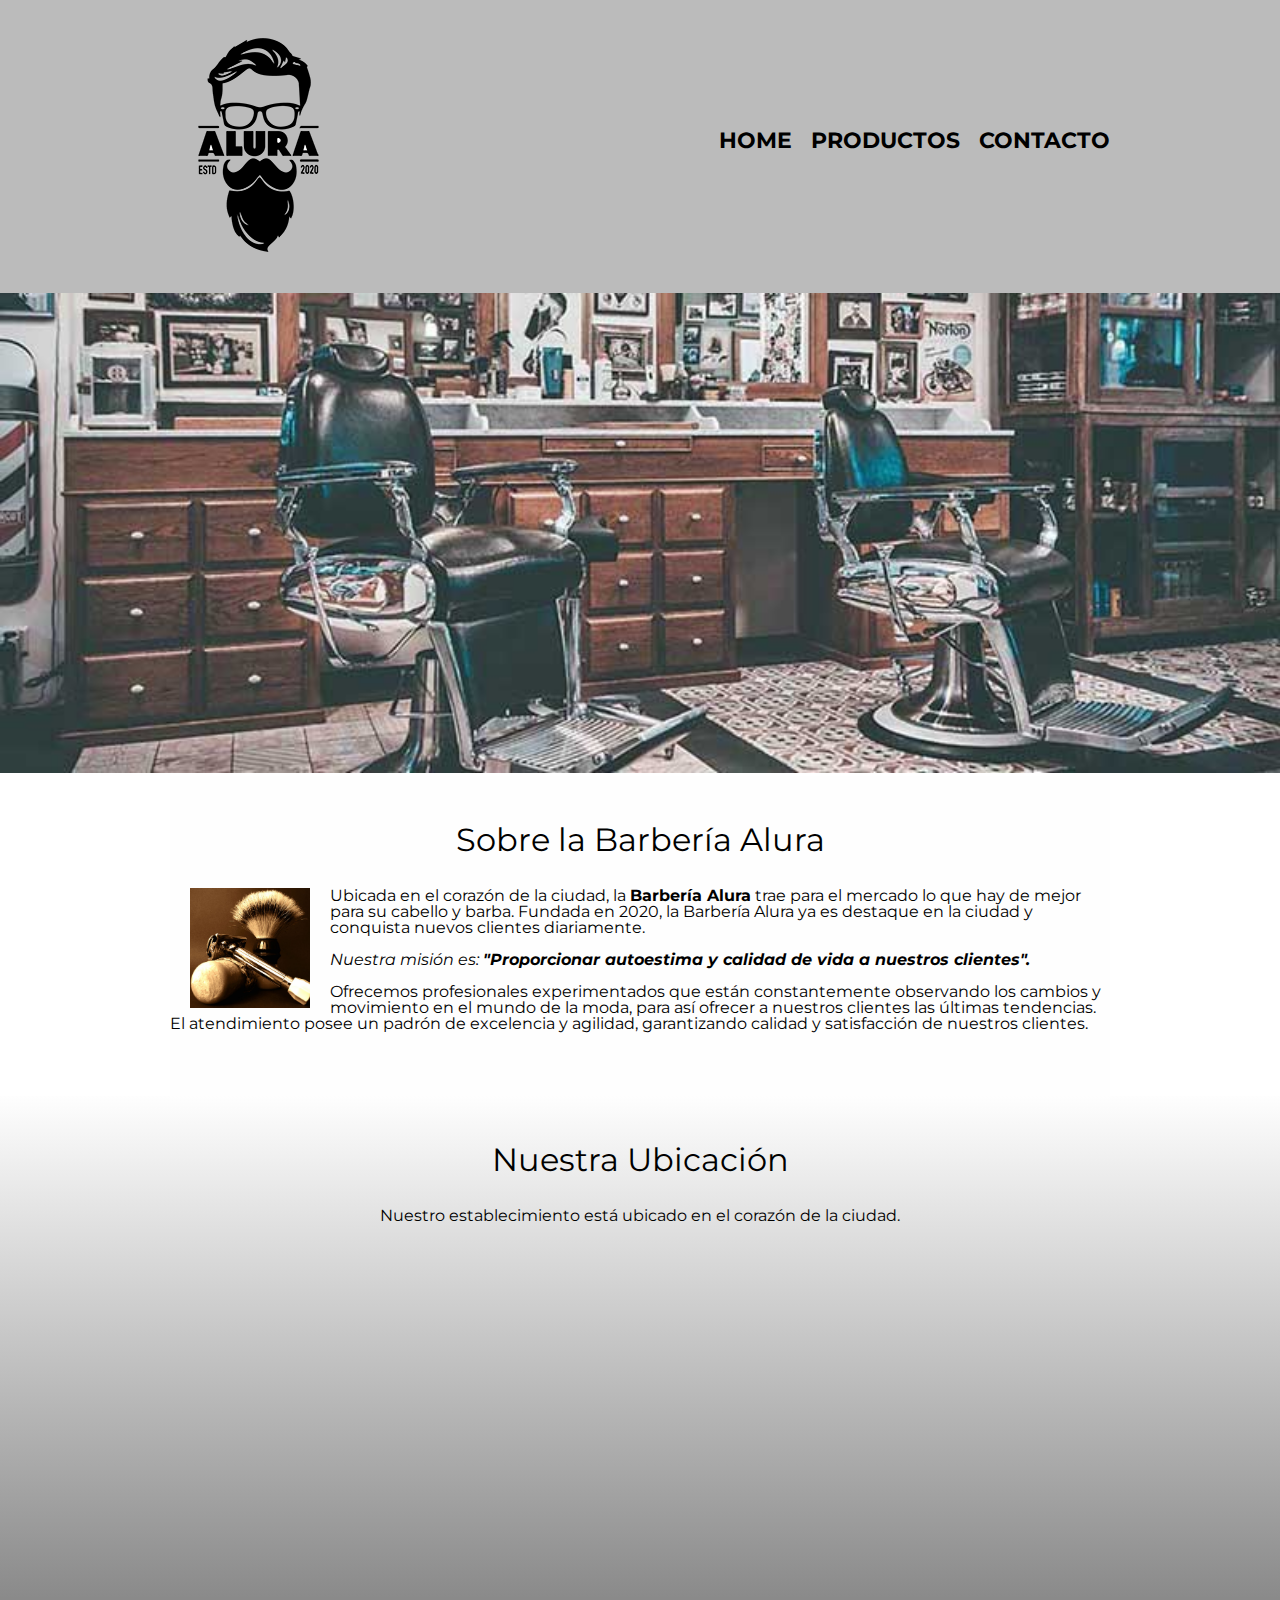
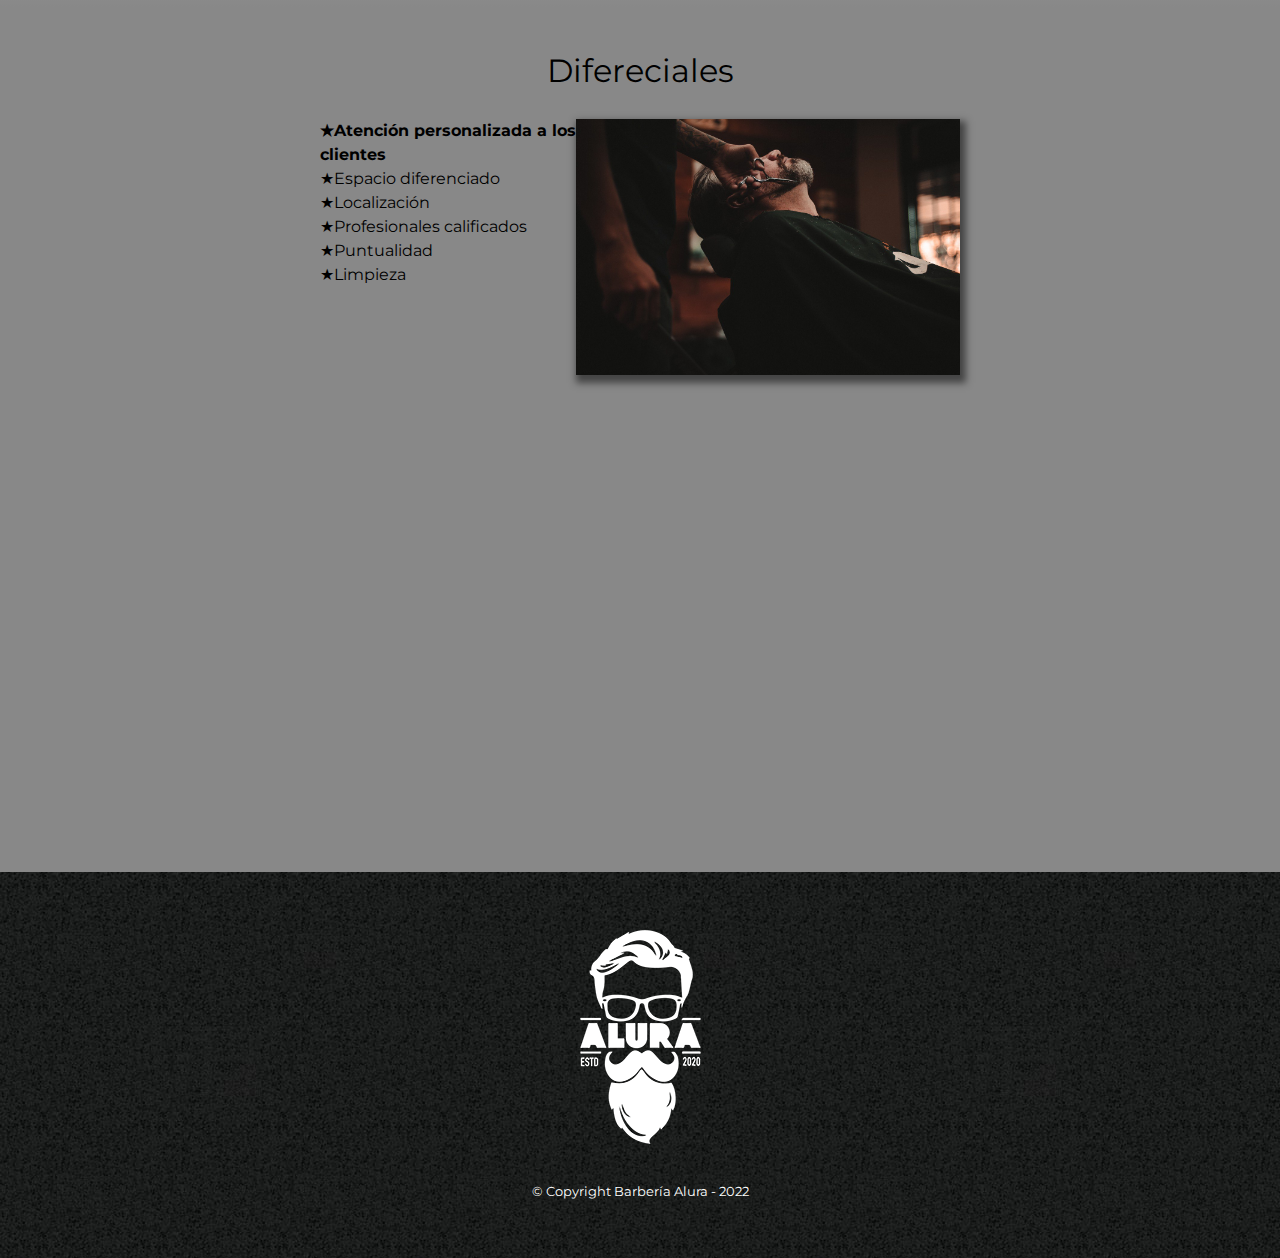
<file: index.html>
<!DOCTYPE html>
<html lang="es"> <!--Idioma-->
<head>
    <meta charset="UTF-8"> <!--Diccionario web-->
    <meta http-equiv="X-UA-Compatible" content="IE=edge">
    <meta name="viewport" content="width=device-width, initial-scale=1.0">
    <title>Barbería Alura</title>
    <link rel="stylesheet" href="reset.css">
    <link rel="stylesheet" href="style.css">
    <link href="https://fonts.googleapis.com/css2?family=Montserrat:wght@300&display=swap" rel="stylesheet">
</head>
<body>
    <!--El font-size por defecto en html es de 16px FYI-->
    <!--El font-size por defecto en html es de 16px FYI-->

    <header>
        <div class="caja">
            <h1><img src="/img/logo.png"></h1>
            <nav>
                <ul>
                    <li><a href="index.html">Home</a></li>
                    <li><a href="productos.html">Productos</a></li>
                    <li><a href="contacto.html">Contacto</a></li>
                </ul>
            </nav>
        </div>
    </header>

    <img class="banner" src="img/banner.jpg" alt="">

    <main>
        <section class="principal">
    
            <h2 class="titulo-principal">Sobre la Barbería Alura</h2>

            <img class="utensilios" src="/img/utensilios.jpg" alt="utensilios de un barbero">
        
            <p>Ubicada en el corazón de la ciudad, la <strong>Barbería Alura</strong> trae para el mercado lo que hay de mejor para su cabello y barba.
            Fundada en 2020, la Barbería Alura ya es destaque en la ciudad y conquista nuevos clientes diariamente.</p>
        
            <p id="mision"><em>Nuestra misión es: <strong>"Proporcionar autoestima y calidad de vida a nuestros clientes".</strong></em></p>
        
            <p>Ofrecemos profesionales experimentados que están constantemente observando los cambios y movimiento en el mundo de la
            moda, para así ofrecer a nuestros clientes las últimas tendencias. El atendimiento posee un padrón de excelencia y
            agilidad, garantizando calidad y satisfacción de nuestros clientes.</p>
    
        </section>

        <section class="mapa">
            <h3 class="titulo-principal">Nuestra Ubicación</h3>

            <p>Nuestro establecimiento está ubicado en el corazón de la ciudad.</p>

            <div class="mapa-contenido">

                <iframe
                    src="https://www.google.com/maps/embed?pb=!1m18!1m12!1m3!1d3656.449977466514!2d-46.634520585102116!3d-23.588189868468586!2m3!1f0!2f0!3f0!3m2!1i1024!2i768!4f13.1!3m3!1m2!1s0x94ce5a2b2ed7f3a1%3A0xab35da2f5ca62674!2sCaelum%20-%20Education%20and%20Innovation!5e0!3m2!1ses-419!2smx!4v1670992348176!5m2!1ses-419!2smx"
                    width="100%" height="300" style="border:0;" allowfullscreen="" loading="lazy"
                    referrerpolicy="no-referrer-when-downgrade"></iframe>

            </div>

        </section>
    
        <section class="diferenciales">
    
            <h3 class="titulo-principal">Difereciales</h3>

            <div class="contenido-diferenciales">

                <ul class="lista-diferenciales">
                    <li class="items">Atención personalizada a los clientes</li>
                    <li class="items">Espacio diferenciado</li>
                    <li class="items">Localización</li>
                    <li class="items">Profesionales calificados</li>
                    <li class="items">Puntualidad</li>
                    <li class="items">Limpieza</li>
                </ul><img src="img/diferenciales.jpg" class="imagen-diferenciales"> <!--Aquí un detalle importante es que para que quede el inline-block entre estos elementos (ul y la img) hay que pegarlos como aquí aparece-->

            </div>
        
            <div class="video">
    
                <iframe width="100%" height="315" src="https://www.youtube.com/embed/wcVVXUV0YUY" title="YouTube video player"
                    frameborder="0" allow="accelerometer; autoplay; clipboard-write; encrypted-media; gyroscope; picture-in-picture"
                    allowfullscreen></iframe>
    
            </div>
    
        </section>

    </main>

    <footer>
        <img src="/img/logo-blanco.png">
        <p class="copyright">&copy Copyright Barbería Alura - 2022</p>
    </footer>
    

</body>
</html>
</file>
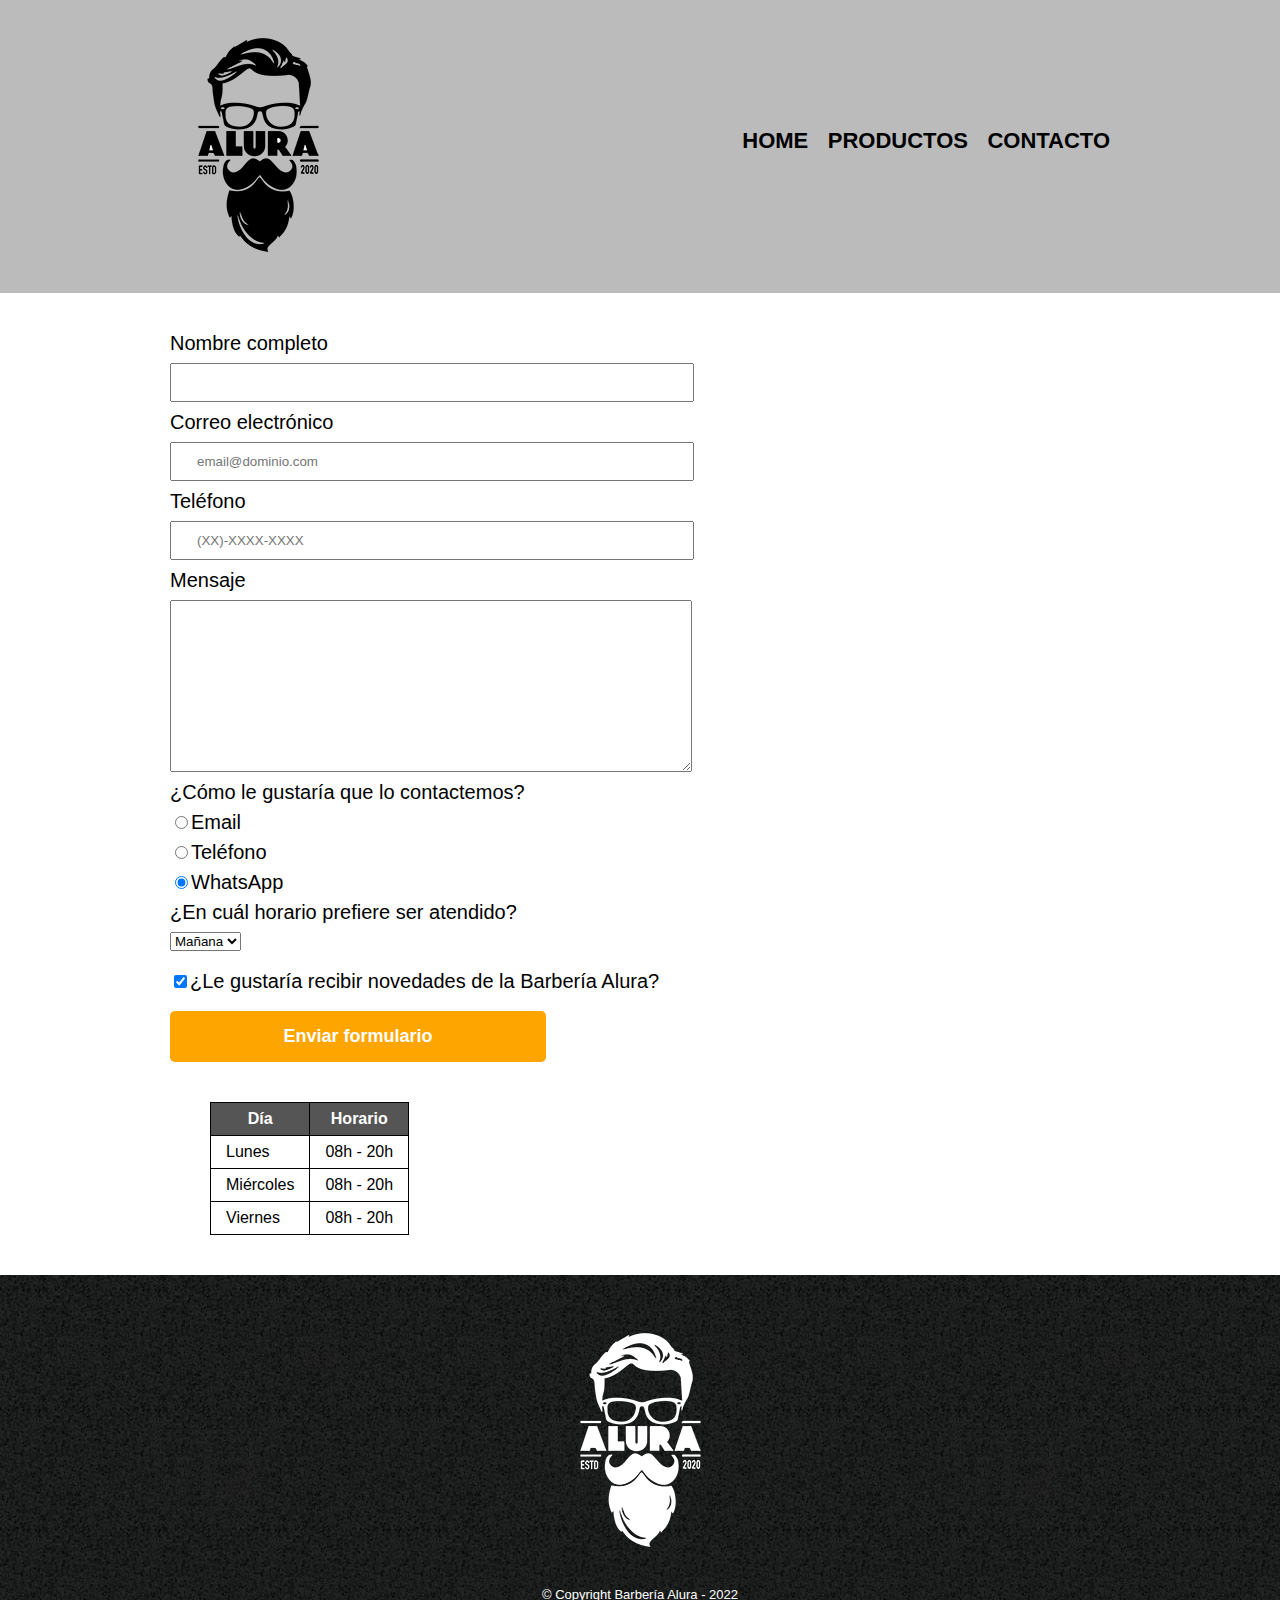
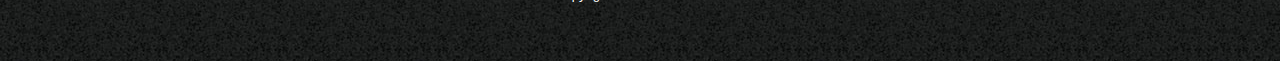
<file: contacto.html>
<!DOCTYPE html>
<html lang="es">

<head>
    <meta charset="UTF-8">
    <meta http-equiv="X-UA-Compatible" content="IE=edge">
    <meta name="viewport" content="width=device-width, initial-scale=1.0">
    <title>Contacto - Barbería Alura</title>
    <link rel="stylesheet" href="reset.css">
    <!--Es importante recalcar que debe ir primero este link y después el de nuestro css personalizado, ya que se puede borrar de otra manera-->
    <link rel="stylesheet" href="style.css">
</head>

<body>
    <header>
        <div class="caja">
            <h1><img src="/img/logo.png" alt="Logo de la Barbería Alura"></h1>
            <nav>
                <ul>
                    <li><a href="index.html">Home</a></li>
                    <li><a href="productos.html">Productos</a></li>
                    <li><a href="contacto.html">Contacto</a></li>
                </ul>
            </nav>
        </div>
    </header>

    <main>
        <div class="formulario-horarios">

            <form action="">
     
                 <label for="nombre-completo">Nombre completo</label>
                 <input type="text" id="nombre-completo" class="input-padron" required>
     
                 <label for="correo-electronico">Correo electrónico</label>
                 <input type="email" id="correo-electronico" class="input-padron" required placeholder="email@dominio.com">
     
                 <label for="telefono">Teléfono</label>
                 <input type="tel" id="telefono" class="input-padron" required placeholder="(XX)-XXXX-XXXX">
                 
                 <label for="mensaje">Mensaje</label>
                 <textarea name="" id="mensaje" cols="70" rows="10" class="input-padron" required></textarea>
     
                 <fieldset>
     
                     <legend>¿Cómo le gustaría que lo contactemos?</legend>
         
                     <label for="radio-email"><input type="radio" name="contacto" value="email" id="radio-email">Email</label>
                     
                     <label for="radio-telefono"><input type="radio" name="contacto" value="telefono" id="radio-telefono">Teléfono</label>
                     
                     <label for="radio-whatsapp"><input type="radio" name="contacto" value="whatsapp" id="radio-whatsapp" checked>WhatsApp</label>
                     
     
                 </fieldset>
     
                 <fieldset>
                     
                     <legend>¿En cuál horario prefiere ser atendido?</legend>
     
                     <select>
                         <option>Mañana</option>
                         <option>Tarde</option>
                         <option>Noche</option>
                     </select>
     
                 </fieldset>
     
                 <label class="checkbox"><input type="checkbox" checked>¿Le gustaría recibir novedades de la Barbería Alura? </label>
     
                 <input type="submit" value="Enviar formulario" class="enviar">
     
            </form>
     
            <table>
                 <thead>
                     <tr>
                         <th>Día</th>
                         <th>Horario</th>
                     </tr>
                 </thead>
                 <tbody>
                     <tr>
                         <td>Lunes</td>
                         <td>08h - 20h</td>
                     </tr>
                     <tr>
                         <td>Miércoles</td>
                         <td>08h - 20h</td>
                     </tr>
                     <tr>
                         <td>Viernes</td>
                         <td>08h - 20h</td>
                     </tr>
                 </tbody>
            </table>
            
        </div>
    </main>

    <footer>
        <img src="/img/logo-blanco.png" alt="Logo de la Barbería Alura">
        <p class="copyright">&copy Copyright Barbería Alura - 2022</p>
    </footer>
</body>

</html>

<!--http://mobileinputtypes.com-->
</file>
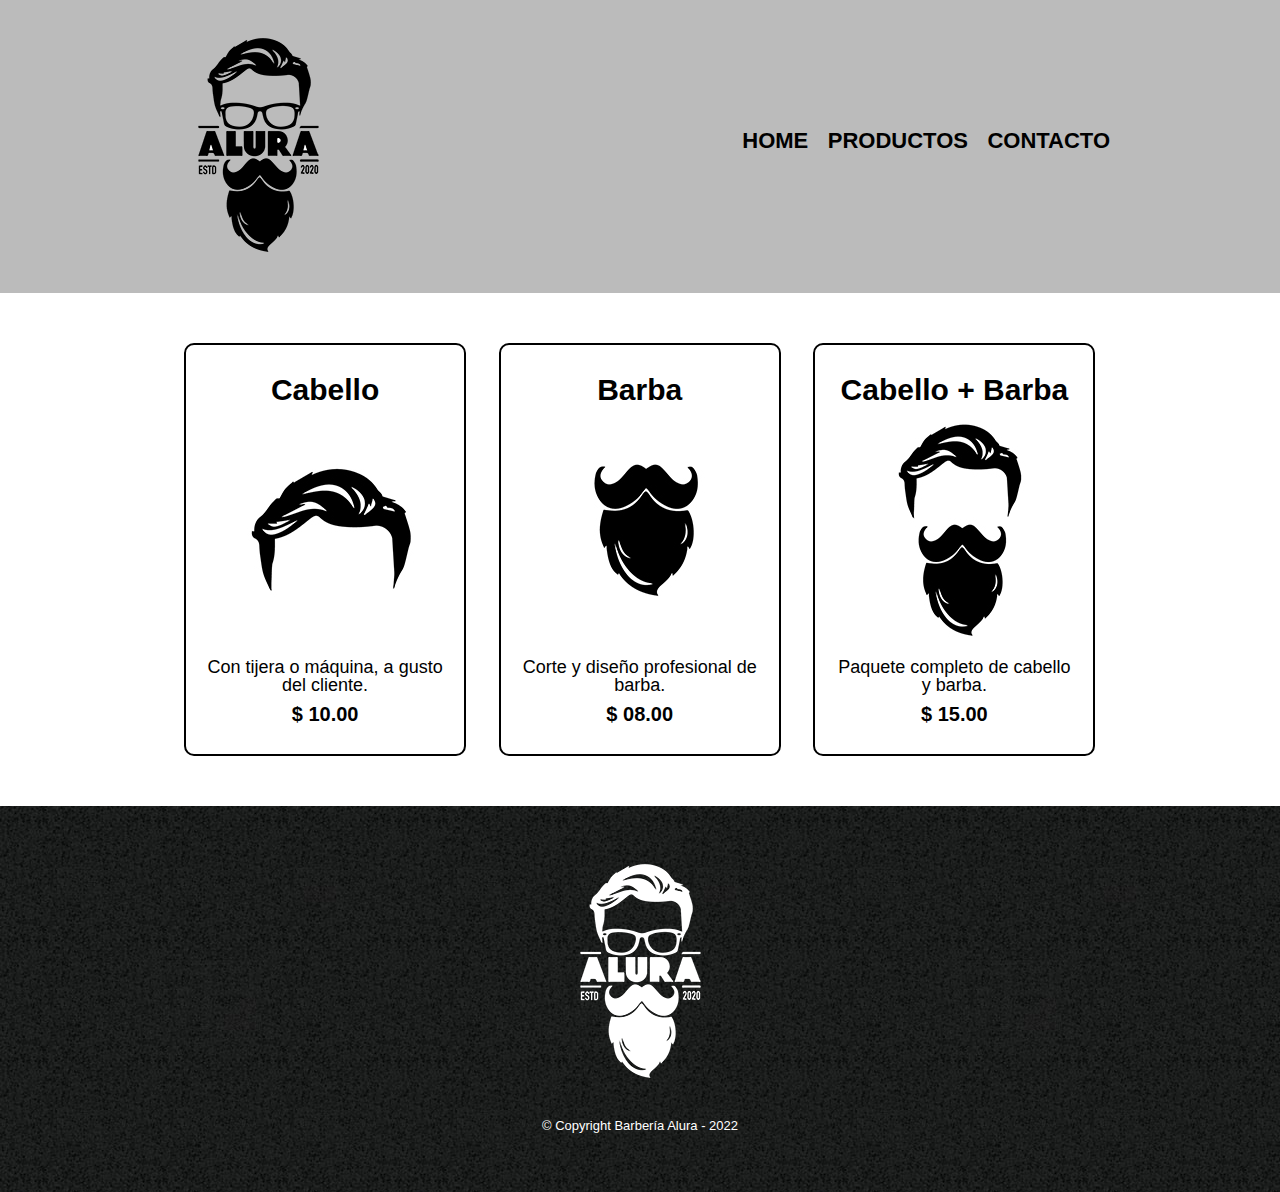
<file: productos.html>
<!DOCTYPE html>
<html lang="es">
    <head>
        <meta charset="UTF-8">
        <meta http-equiv="X-UA-Compatible" content="IE=edge">
        <meta name="viewport" content="width=device-width, initial-scale=1.0">
        <title>Productos - Barbería Alura</title>
        <link rel="stylesheet" href="reset.css"> <!--Es importante recalcar que debe ir primero este link y después el de nuestro css personalizado, ya que se puede borrar de otra manera-->
        <link rel="stylesheet" href="style.css">
    </head>
    <body>
        <header>
            <div class="caja">
                <h1><img src="/img/logo.png"></h1>
                <nav>
                    <ul>
                        <li><a href="index.html">Home</a></li>
                        <li><a href="productos.html">Productos</a></li>
                        <li><a href="contacto.html">Contacto</a></li>
                    </ul>
                </nav>
            </div>
        </header>

        <main>
            <ul class="productos">
                <li>
                    <h2>Cabello</h2>
                    <img src="/img/cabello.jpg" alt="">
                    <p class="producto-descripcion">Con tijera o máquina, a gusto del cliente.</p>
                    <p class="producto-precio">$ 10.00</p>
                </li>
                <li>
                    <h2>Barba</h2>
                    <img src="/img/barba.jpg" alt="">
                    <p class="producto-descripcion">Corte y diseño profesional de barba.</p>
                    <p class="producto-precio">$ 08.00</p>
                </li>
                <li>
                    <h2>Cabello + Barba</h2>
                    <img src="/img/cabello+barba.jpg" alt="">
                    <p class="producto-descripcion">Paquete completo de cabello y barba.</p>
                    <p class="producto-precio">$ 15.00</p>
                </li>
            </ul>
        </main>
        
        <footer>
            <img src="/img/logo-blanco.png">
            <p class="copyright">&copy Copyright Barbería Alura - 2022</p>
        </footer>
    </body>
</html>

<!--https://unicode-table.com/en/-->
</file>
<file: style.css>
/* Jerarquización CSS:
    1. Inline style (dentro de HTML)
    2. ID
    3. Clase
    4. Tag

*/
body {
    font-family: 'Montserrat', sans-serif;
}


header {
    background-color: #BBBBBB;
    padding: 20px 0;
}

.caja {
    width: 940px;
    position: relative;
    margin: 0 auto;
}

nav {
    position: absolute;
    top: 110px;
    right: 0;
}

nav li {
    display: inline;
    margin: 0 0 0 15px;
}

nav a {
    text-transform: uppercase;
    color: black;
    font-weight: bold;
    font-size: 22px;
    text-decoration: none;
}

nav a:hover {
    color: #c78c19;
    text-decoration: underline;
}

.productos {
    width: 940px;
    margin: 0 auto;
    padding: 50px 0;
}

.productos li {
    display: inline-block;
    text-align: center;
    width: 30%;
    vertical-align: top;
    margin: 0 1.5%;
    padding: 30px 20px;
    box-sizing: border-box; /*Esto especifica que el padding que le di a mi elemento/box no se pase fuera del box/bloque delimitado, y se reajusta el alto y acho (padding)*/
    border: 2px solid black;
    border-radius: 10px;
}

.productos li:hover {
    border-color: #c78c19;
}

.productos li:active {
    border-color: #088c19;
}

.productos h2 {
    font-size: 30px;
    font-weight: bold;
}

.productos li:hover h2 {
    font-size: 33px;
}

.producto-descripcion { 
    font-size: 18px;
}

.producto-precio {
    font-size: 20px;
    font-weight: bold;
    margin-top: 10px;
}
footer {
    text-align: center;
    background: url(/img/bg.jpg);
    padding: 40px;
}

.copyright {
    color: #fff;
    font-size: 13px;
    margin: 20px;
}

.formulario-horarios {
    width: 940px;
    margin: 0 auto;
}

form {
    margin: 40px 0;
}

form label, form legend {
    display: block;
    font-size: 20px;
    margin: 0 0 10px;
}

.input-padron {
    display: block;
    margin: 0 0 10px;
    padding: 10px 25px;
    width: 50%;
}

.checkbox {
    margin: 20px 0;
}

.enviar {
    width: 40%;
    padding: 15px 0;
    font-size: 18px;
    font-weight: bold;
    color: white;
    background: orange;
    border: none;
    border-radius: 5px;
    transition: 1s all;
    cursor: pointer;
}

.enviar:hover {
    background: darkorange;
    /*transform: scale(1.2) rotate(70deg);*/
    transform: scale(1.2);

}

table {
    margin: 40px 40px;
}

thead {
    background: #555555;
    color: white;
    font-weight: bold;
}

td, th {
    border: 1px solid #000;
    padding: 8px 15px;
}

/*Aquí inicia el CSS para nuestra página de inicio*/

.banner {
    width: 100%;
}

/* SELECTORES AVANZADOS:
//-Aplica el efecto SOLO a los hijos (p) dentro de main, no las otras generaciones-//
main > p {
    background: red;
}

//-Selecciona un elemento que va después de otro. Ej. la "p" después de "img"-//
img + p {
    background: blue;
}

//-Aplica el efecto a todas las "p" después de "img"-//
img ~ p {
    background: yellow;
}

//-Este selecciona el id que será la excepción del efecto aplicado en todos los demás elementos / tags -// Ej. aplica el estilo pink a todo lo demás excepto el id mision.
.principal p:not(#mision){
    background: pink;
}

*/
.principal {
    background: #fefefe;
    padding: 3em 0;
    width: 940px;
    margin: 0 auto;
}

/*otra forma de opacidad:
.titulo-principal {
    color: rgba(0,0,0,0.3); El último número es la opacidad
}

*/

.titulo-principal {
    text-align: center;
    font-size: 2em;  /*15px de tamaño por default del navegador, entonces 2em sería el doble = 30px*/
    margin: 0 0 1em;
    clear: left;
}

/* PSEUDO-ELEMENTOS: 

//- Hace italica la primera linea de un parrafo p -//
p:first-line {
    font-style: italic;
}

//- El famosos :before y :after donde agrega el efecto o elemento antes y después de el tag seleccionado -//
.titulo-principal:before {
    content: "["
}

.titulo-principal:after {
    content: "]"
}

*/
.principal p {
    margin: 0 0 1em ;
}

.principal strong {
    font-weight: bold;
}

.principal em {
    font-style: italic;
}

.utensilios {
    width: 120px;
    float: left; /*sirven para que el elemento se destaque en la pantalla,
        la superficie del elemento continúa siendo utilizada y los otros elementos de texto o elementos en línea se posicionan alrededor de él.*/
    margin: 0 20px;
}

/* CÁLCULO CON CSS: (Nos sirve para mejorar el cálculo en distintos dispositivos en especial de imagenes)

.utensilios {
    width: calc(40% - (26px));
}

*/

.mapa {
    padding: 3em 0;
    background: linear-gradient(#fefefe, #888888);
}

.mapa p {
    margin: 0 0 2em;
    text-align: center;
}

.mapa-contenido {
    width: 940px;
    margin: 0 auto;
}

.diferenciales {
    padding:  3em 0;
    background: #888888;
}

.contenido-diferenciales {
    width: 640px;
    margin: 0 auto;
}

.lista-diferenciales {
    width: 40%;
    display: inline-block;
    vertical-align: top;
}

.items {
    line-height: 1.5;
}

.items::before {
    content: "★";
}

.items:first-child { /*Aquí esta pseudo-clase solo afecta al primer item original (de la que partieron las demás copias)
    también hay otras pseudo-clases como :nth-child(3) que afecta únicamente al hijo en determinada posición. Ej. el tercer item en la lista*/
    font-weight: bold;
}

.imagen-diferenciales {
    width: 60%;
    box-shadow: 3px 5px 7px 3px rgba(0, 0, 0, 0.5);
}

.imagen-diferenciales:hover {
    opacity: 20%;
    transition: 400ms;
    
}

.video {
    width: 560px;
    margin: 4em auto;
}

@media screen and (max-width: 480px) {
    

    h1 {
        text-align: center;
    }
    nav{
        position: static;
        text-align: center;
    }

    nav a {
        font-size: 16px;
    }

    .titulo-principal {
        font-size: 1.5em;
    }

    .caja, .principal, .mapa-contenido, .contenido-diferenciales, .video {
        width: auto;
        padding: 20px;
    }
    .lista-diferenciales, .imagen-diferenciales {
        width: 100%;
    }
}
</file>
